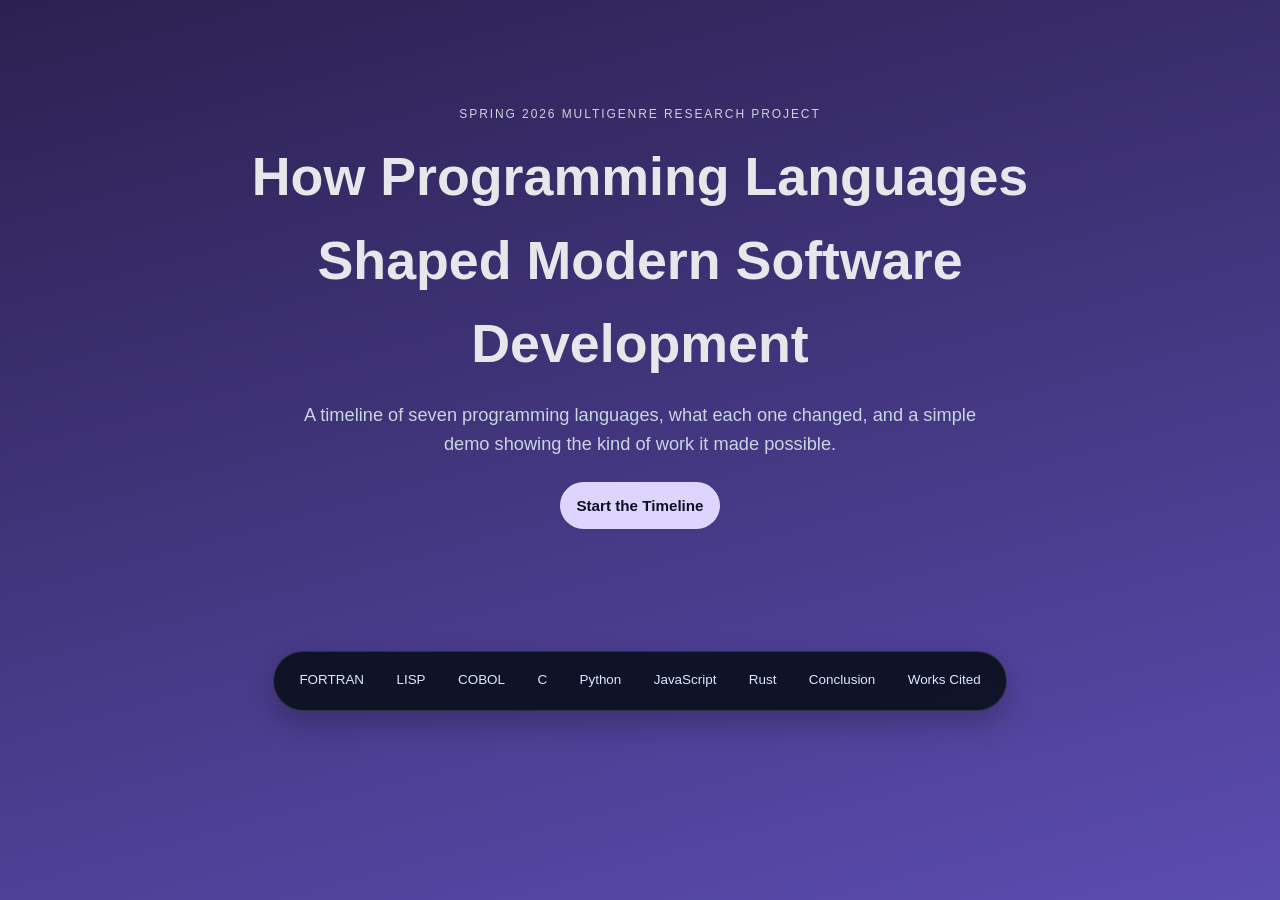
<file: index.html>
<!DOCTYPE html>
<html lang="en">
<head>
  <meta charset="UTF-8" />
  <meta name="viewport" content="width=device-width, initial-scale=1.0" />
  <title>How Programming Languages Shaped Modern Software Development</title>
  <link rel="stylesheet" href="style.css" />
</head>
<body>
  <header class="hero">
    <div class="hero-inner">
      <p class="eyebrow">Spring 2026 Multigenre Research Project</p>
      <h1>How Programming Languages Shaped Modern Software Development</h1>
      <p class="subtitle">A timeline of seven programming languages, what each one changed, and a simple demo showing the kind of work it made possible.</p>
      <a class="cta" id="start-timeline" href="#timeline">Start the Timeline</a>
    </div>
  </header>

  <nav class="top-nav">
    <a href="#fortran">FORTRAN</a>
    <a href="#lisp">LISP</a>
    <a href="#cobol">COBOL</a>
    <a href="#c">C</a>
    <a href="#python">Python</a>
    <a href="#javascript">JavaScript</a>
    <a href="#rust">Rust</a>
    <a href="#conclusion">Conclusion</a>
    <a href="#works-cited">Works Cited</a>
  </nav>

  <button id="next-section" class="next-btn is-hidden" type="button" aria-label="Next section">
    Next
  </button>

  <main id="timeline" class="timeline">
    <section id="introductory-letter" class="card intro-card" data-theme="analysis">
      <span class="slide-kicker">Introductory Letter</span>
      <div class="card-header">
        <span class="year">Introduction</span>
        <h2>Introductory Letter</h2>
      </div>
      <p class="reflection-text">
        Have you ever wonder how programming languages evolved? Where they started out? How they got to where they are now? This question matters because the software people use every day did not appear all at once. It developed as new languages introduced new capabilities, improved speed, increased accessibility, reduced computing demands, and made new kinds of applications possible. To create this project, I researched major programming languages from different time periods, selected examples that showed their unique impact, and then combined explanations, reflections, visuals, and demonstrations to show how each language contributed to the growth of modern software.
      </p>
    </section>

    <section id="table-of-contents" class="card intro-card" data-theme="analysis">
      <span class="slide-kicker">Table of Contents</span>
      <div class="card-header">
        <span class="year">Overview</span>
        <h2>Table of Contents</h2>
      </div>
      <div class="toc-grid">
        <div class="panel">
          <h3>Genres</h3>
          <ol class="toc-list">
            <li>FORTRAN</li>
            <li>LISP</li>
            <li>COBOL</li>
            <li>C</li>
            <li>Python</li>
            <li>JavaScript</li>
            <li>Rust</li>
          </ol>
        </div>
        <div class="panel">
          <h3>Closing Slides</h3>
          <ul class="toc-list plain-list">
            <li>Conclusion</li>
            <li>Works Cited</li>
          </ul>
        </div>
      </div>
    </section>

    <section id="fortran" class="card program-card" data-theme="fortran">
      <span class="slide-kicker">Genre 1</span>
      <div class="card-header">
        <span class="year">1957</span>
        <div class="language-title">
          <img class="lang-logo" src="assets/logos/fortran.svg" alt="FORTRAN logo" />
          <h2>FORTRAN</h2>
        </div>
      </div>
      <p>
        FORTRAN helped make scientific and mathematical programming more practical by letting
        programmers work with formulas instead of only low-level machine instructions.
      </p>
      <p class="inventor">Inventor: John Backus (IBM).</p>
      <p class="reflection-text">
        Program Focus: Science and engineering formulas for fast, reliable calculations.
      </p>
      <div class="demo-inputs">
        <label for="fortran-mass">Rocket Mass (kg)
          <input id="fortran-mass" type="number" value="10" />
        </label>
        <label for="fortran-speed">Rocket Speed (m/s)
          <input id="fortran-speed" type="number" value="12" />
        </label>
        <button onclick="runFortranDemo()" type="button">Run Demo</button>
      </div>
      <div class="demo-grid">
        <div class="panel">
          <h3>Sample FORTRAN Code</h3>
          <pre id="fortran-code" class="code big-code"></pre>
        </div>
        <div class="panel output-panel is-hidden">
          <h3>Output</h3>
          <pre id="fortran-output" class="output big-output"></pre>
        </div>
      </div>
    </section>

    <section id="fortran-connection" class="card visual-card" data-theme="fortran">
      <span class="slide-kicker">Visual Evidence</span>
      <div class="card-header">
        <span class="year">Evidence</span>
        <div class="language-title">
          <img class="lang-logo" src="assets/logos/fortran.svg" alt="FORTRAN logo" />
          <h2>FORTRAN Visual Evidence</h2>
        </div>
      </div>
      <div class="visual-layout">
        <figure class="visual-figure">
          <img
            src="https://commons.wikimedia.org/wiki/Special:FilePath/Human%20computer%20with%20IBM%20704%20in%201959.jpg"
            alt="Human computer working with an IBM 704 in 1959"
            loading="lazy"
          />
        </figure>
        <div class="visual-copy">
          <p class="visual-text">
            A real example of FORTRAN's impact is its use in scientific and engineering calculations on early IBM
            systems such as the IBM 704. FORTRAN made it easier to write formula-based programs for research,
            physics, and other technical fields, which is why it became so important in the early history of software.
          </p>
        </div>
      </div>
    </section>

    <section id="fortran-reflection" class="card reflection-card" data-theme="fortran">
      <span class="slide-kicker">FORTRAN Reflection</span>
      <div class="card-header">
        <span class="year">Reflection</span>
        <div class="language-title">
          <img class="lang-logo" src="assets/logos/fortran.svg" alt="FORTRAN logo" />
          <h2>FORTRAN Reflection</h2>
        </div>
      </div>
      <p class="reflection-text">
        I chose FORTRAN because it represents probably the earliest big shift in programming history. It was one of the first programming languages and it showed that computers could be used for more than machine-level instruction. It let programmers write actual mathematical formulas for the computer in a much more readable way That mattered because it opened the door for modern scientific and technical software. Looking at FORTRAN helped me understand how the first major languages made programming more useful for real-world problem solving.
      </p>
    </section>

    <section id="lisp" class="card program-card" data-theme="lisp">
      <span class="slide-kicker">Genre 2</span>
      <div class="card-header">
        <span class="year">1958</span>
        <div class="language-title">
          <img class="lang-logo" src="assets/logos/lisp.svg" alt="LISP logo" />
          <h2>LISP</h2>
        </div>
      </div>
      <p>
        LISP shaped symbolic processing and artificial intelligence by representing operations
        as expressions built from lists.
      </p>
      <p class="inventor">Inventor: John McCarthy (MIT).</p>
      <p class="reflection-text">
        Program Focus: List processing: breaking information into meaningful pieces.
      </p>
      <div class="demo-inputs">
        <label for="lisp-input">Task List (comma separated)
          <input id="lisp-input" type="text" value="buy milk, call mom, finish homework" />
        </label>
        <button onclick="runLispDemo()" type="button">Run Demo</button>
      </div>
      <div class="demo-grid">
        <div class="panel">
          <h3>Sample LISP Code</h3>
          <pre id="lisp-code" class="code big-code"></pre>
        </div>
        <div class="panel output-panel is-hidden">
          <h3>Output</h3>
          <pre id="lisp-output" class="output big-output"></pre>
        </div>
      </div>
    </section>

    <section id="lisp-connection" class="card visual-card" data-theme="lisp">
      <span class="slide-kicker">Visual Evidence</span>
      <div class="card-header">
        <span class="year">Evidence</span>
        <div class="language-title">
          <img class="lang-logo" src="assets/logos/lisp.svg" alt="LISP logo" />
          <h2>LISP Visual Evidence</h2>
        </div>
      </div>
      <div class="visual-layout">
        <figure class="visual-figure">
          <img
            src="https://commons.wikimedia.org/wiki/Special:FilePath/LISP_machine.jpg"
            alt="LISP machine at the MIT Museum"
            loading="lazy"
          />
        </figure>
        <div class="visual-copy">
          <p class="visual-text">
            A real example of LISP's influence can be seen in early artificial intelligence research, including
            programs such as SHRDLU that worked with symbolic language and reasoning. LISP became strongly associated
            with AI because its list-based structure made it useful for representing ideas instead of just numbers.
          </p>
        </div>
      </div>
    </section>

    <section id="lisp-reflection" class="card reflection-card" data-theme="lisp">
      <span class="slide-kicker">LISP Reflection</span>
      <div class="card-header">
        <span class="year">Reflection</span>
        <div class="language-title">
          <img class="lang-logo" src="assets/logos/lisp.svg" alt="LISP logo" />
          <h2>LISP Reflection</h2>
        </div>
      </div>
      <p class="reflection-text">
       I included LISP because it shows a different path in the evolution of programming languages. While some languages focused on calculations or business tasks, LISP became important for symbolic thinking and artificial intelligence. LISP's design made it much easier to work with ideas, expressions, and most importantly lists of information. Studying LISP helped me see that programming languages did not all develop for the same reason; each one shaped modern software by solving a different kind of problem.
      </p>
    </section>

    <section id="cobol" class="card program-card" data-theme="cobol">
      <span class="slide-kicker">Genre 3</span>
      <div class="card-header">
        <span class="year">1959</span>
        <div class="language-title">
          <img class="lang-logo" src="assets/logos/cobol.svg" alt="COBOL logo" />
          <h2>COBOL</h2>
        </div>
      </div>
      <p>
        COBOL helped bring computing into business by using a readable, English-like style
        for records, payroll, and reports.
      </p>
      <p class="inventor">Inventor: Grace Hopper and the CODASYL committee.</p>
      <p class="reflection-text">
        Program Focus: Business records, payroll, and readable report-oriented workflows.
      </p>
      <div class="demo-inputs">
        <label for="cobol-hours">Hours Worked
          <input id="cobol-hours" type="number" value="40" />
        </label>
        <label for="cobol-rate">Hourly Rate
          <input id="cobol-rate" type="number" value="18.5" step="0.01" />
        </label>
        <button onclick="runCobolDemo()" type="button">Run Demo</button>
      </div>
      <div class="demo-grid">
        <div class="panel">
          <h3>Sample COBOL Code</h3>
          <pre id="cobol-code" class="code big-code"></pre>
        </div>
        <div class="panel output-panel is-hidden">
          <h3>Output</h3>
          <pre id="cobol-output" class="output big-output"></pre>
        </div>
      </div>
    </section>

    <section id="cobol-connection" class="card visual-card" data-theme="cobol">
      <span class="slide-kicker">Visual Evidence</span>
      <div class="card-header">
        <span class="year">Evidence</span>
        <div class="language-title">
          <img class="lang-logo" src="assets/logos/cobol.svg" alt="COBOL logo" />
          <h2>COBOL Visual Evidence</h2>
        </div>
      </div>
      <div class="visual-layout">
        <figure class="visual-figure">
          <img
            src="https://commons.wikimedia.org/wiki/Special:FilePath/Punch-card-cobol.jpg"
            alt="Actual punch card containing a line of COBOL programming"
            loading="lazy"
          />
        </figure>
        <div class="visual-copy">
          <p class="visual-text">
            A real example of COBOL's importance is its long use in banking, payroll, and government record systems.
            COBOL was designed for large business-style reports and data processing, which is why it became closely
            connected to the everyday administrative work of major institutions.
          </p>
        </div>
      </div>
    </section>

    <section id="cobol-reflection" class="card reflection-card" data-theme="cobol">
      <span class="slide-kicker">COBOL Reflection</span>
      <div class="card-header">
        <span class="year">Reflection</span>
        <div class="language-title">
          <img class="lang-logo" src="assets/logos/cobol.svg" alt="COBOL logo" />
          <h2>COBOL Reflection</h2>
        </div>
      </div>
      <p class="reflection-text">
        I chose COBOL because it showed how programming became a large part of the business world. COBOL once again made code even more readable and closer to everyday language. That shift helped organizations use computers for payroll, reports, and records. That was an important step in software development because it proved programming was not only for scientists or engineers. COBOL helped me understand how languages evolved to meet practical needs in workplaces and large systems people still depend on today.
      </p>
    </section>

    <section id="c" class="card program-card" data-theme="c">
      <span class="slide-kicker">Genre 4</span>
      <div class="card-header">
        <span class="year">1972</span>
        <div class="language-title">
          <img class="lang-logo" src="assets/logos/c.svg" alt="C logo" />
          <h2>C</h2>
        </div>
      </div>
      <p>
        C shaped systems programming by combining speed, portability, and low-level control.
      </p>
      <p class="inventor">Inventor: Dennis Ritchie (Bell Labs).</p>
      <p class="reflection-text">
        Program Focus: Very fast processing for sorting and handling large amounts of data.
      </p>
      <div class="demo-inputs">
        <label for="c-input">Race Times in Seconds (comma separated)
          <input id="c-input" type="text" value="12.4, 10.9, 11.3, 13.1, 10.6" />
        </label>
        <button onclick="runCDemo()" type="button">Run Demo</button>
      </div>
      <div class="demo-grid">
        <div class="panel">
          <h3>Sample C Code</h3>
          <pre id="c-code" class="code big-code"></pre>
        </div>
        <div class="panel output-panel is-hidden">
          <h3>Output</h3>
          <pre id="c-output" class="output big-output"></pre>
        </div>
      </div>
    </section>

    <section id="c-connection" class="card visual-card" data-theme="c">
      <span class="slide-kicker">Visual Evidence</span>
      <div class="card-header">
        <span class="year">Evidence</span>
        <div class="language-title">
          <img class="lang-logo" src="assets/logos/c.svg" alt="C logo" />
          <h2>C Visual Evidence</h2>
        </div>
      </div>
      <div class="visual-layout">
        <figure class="visual-figure">
          <img
            src="https://commons.wikimedia.org/wiki/Special:FilePath/Bell%20Labs%20UNIX%20Guides.jpg"
            alt="Bell Labs UNIX starter guides"
            loading="lazy"
          />
        </figure>
        <div class="visual-copy">
          <p class="visual-text">
            A real example of C's impact is UNIX, which became one of the most influential operating systems in
            computing history. Because C was fast and portable, it helped shape system software and influenced many
            later languages used in modern development.
          </p>
        </div>
      </div>
    </section>

    <section id="c-reflection" class="card reflection-card" data-theme="c">
      <span class="slide-kicker">C Reflection</span>
      <div class="card-header">
        <span class="year">Reflection</span>
        <div class="language-title">
          <img class="lang-logo" src="assets/logos/c.svg" alt="C logo" />
          <h2>C Reflection</h2>
        </div>
      </div>
      <p class="reflection-text">
        I used C because it represents a major turning point toward fast and powerful system programming. C gave
        programmers more control over hardware while still being portable enough to influence many later languages.
        That balance of speed and flexibility helped shape operating systems and many other tools that modern software
        depends on. Thinking about C made it clear to me that language evolution is also about performance and control,
        not just readability.
      </p>
    </section>

    <section id="python" class="card program-card" data-theme="python">
      <span class="slide-kicker">Genre 5</span>
      <div class="card-header">
        <span class="year">1991</span>
        <div class="language-title">
          <img class="lang-logo" src="assets/logos/python.svg" alt="Python logo" />
          <h2>Python</h2>
        </div>
      </div>
      <p>
        Python made software development more readable and productive, which helped it grow
        in education, automation, data science, and everyday programming.
      </p>
      <p class="inventor">Inventor: Guido van Rossum.</p>
      <p class="reflection-text">
        Program Focus: Readable scripting for quick automation and text/data summaries.
      </p>
      <div class="demo-inputs">
        <label for="python-input">Customer Reviews
          <textarea id="python-input" rows="5">Great battery life. Great screen. Battery lasted all day and the screen is bright.</textarea>
        </label>
        <button onclick="runPythonDemo()" type="button">Run Demo</button>
      </div>
      <div class="demo-grid">
        <div class="panel">
          <h3>Sample Python Code</h3>
          <pre id="python-code" class="code big-code"></pre>
        </div>
        <div class="panel output-panel is-hidden">
          <h3>Output</h3>
          <pre id="python-output" class="output big-output"></pre>
        </div>
      </div>
    </section>

    <section id="python-connection" class="card visual-card" data-theme="python">
      <span class="slide-kicker">Visual Evidence</span>
      <div class="card-header">
        <span class="year">Evidence</span>
        <div class="language-title">
          <img class="lang-logo" src="assets/logos/python.svg" alt="Python logo" />
          <h2>Python Visual Evidence</h2>
        </div>
      </div>
      <div class="visual-layout">
        <figure class="visual-figure">
          <img
            src="https://commons.wikimedia.org/wiki/Special:FilePath/PyScripter%20IDE.png"
            alt="Screenshot of the PyScripter Python IDE"
            loading="lazy"
          />
        </figure>
        <div class="visual-copy">
          <p class="visual-text">
            A real example of Python's influence is its widespread use in automation and data analysis. Python became
            especially important in classrooms, scripting tasks, and data-focused work because its readable style made
            complex tasks easier for more people to learn and complete.
          </p>
        </div>
      </div>
    </section>

    <section id="python-reflection" class="card reflection-card" data-theme="python">
      <span class="slide-kicker">Python Reflection</span>
      <div class="card-header">
        <span class="year">Reflection</span>
        <div class="language-title">
          <img class="lang-logo" src="assets/logos/python.svg" alt="Python logo" />
          <h2>Python Reflection</h2>
        </div>
      </div>
      <p class="reflection-text">
        I chose Python because it's another great example of how programming languages have changed over time. Python was the first coding language I learned and for good reason. Python was built on ideas from earlier languages, most importantly it made coding easier for more people to learn and use. Python is arguably one of the easiest languages to learn.  That fact affected modern software development by making it more accessible for people. Python is one of the most widely used coding languages to this day.
      </p>
    </section>

    <section id="javascript" class="card program-card" data-theme="javascript">
      <span class="slide-kicker">Genre 6</span>
      <div class="card-header">
        <span class="year">1995</span>
        <div class="language-title">
          <img class="lang-logo" src="assets/logos/javascript-logo.png" alt="JavaScript logo" />
          <h2>JavaScript</h2>
        </div>
      </div>
      <p>
        JavaScript turned the web into an interactive software platform by powering dynamic
        changes directly inside the browser.
      </p>
      <p class="inventor">Inventor: Brendan Eich.</p>
      <p class="reflection-text">
        Program Focus: Live browser interactivity that updates instantly as users click.
      </p>
      <div class="demo-inputs">
        <label for="js-ticket-slider">Movie Tickets ($12 each)</label>
        <div class="slider-wrap">
          <input id="js-ticket-slider" type="range" min="0" max="20" value="2" step="1" />
          <div class="slider-meta">
            <span>Tickets: <strong id="js-counter">2</strong></span>
            <span>Live total: <strong id="js-live-total">$24.00</strong></span>
          </div>
        </div>
      </div>
      <div class="demo-grid">
        <div class="panel">
          <h3>Sample JavaScript Code</h3>
          <pre id="javascript-code" class="code big-code"></pre>
        </div>
        <div class="panel output-panel is-hidden">
          <h3>Output</h3>
          <pre id="javascript-output" class="output big-output"></pre>
        </div>
      </div>
    </section>

    <section id="javascript-connection" class="card visual-card" data-theme="javascript">
      <span class="slide-kicker">Visual Evidence</span>
      <div class="card-header">
        <span class="year">Evidence</span>
        <div class="language-title">
          <img class="lang-logo" src="assets/logos/javascript-logo.png" alt="JavaScript logo" />
          <h2>JavaScript Visual Evidence</h2>
        </div>
      </div>
      <div class="visual-layout">
        <figure class="visual-figure">
          <img
            src="assets/visuals/google-maps-frontend.png"
            alt="Google Maps frontend screenshot showing interactive map controls and live location features"
            loading="lazy"
          />
        </figure>
        <div class="visual-copy">
          <p class="visual-text">
            This Google Maps screenshot is a stronger example of JavaScript's impact on the frontend because it shows
            the kinds of features users actually interact with: searchable maps, clickable category buttons, live
            updates, zoom controls, and location tools. JavaScript helps power these dynamic website features, which
            is why it became such an important language in modern interactive web development.
          </p>
        </div>
      </div>
    </section>

    <section id="javascript-reflection" class="card reflection-card" data-theme="javascript">
      <span class="slide-kicker">JavaScript Reflection</span>
      <div class="card-header">
        <span class="year">Reflection</span>
        <div class="language-title">
          <img class="lang-logo" src="assets/logos/javascript-logo.png" alt="JavaScript logo" />
          <h2>JavaScript Reflection</h2>
        </div>
      </div>
      <p class="reflection-text">
        JavaScript helped me show another stage in the development of programming languages. Earlier programming languages were often focused on making calculations, storing records, or tracking system processes, but JavaScript changed software development by making websites interactive in real time. That shift had a huge effect on modern software because it helped turn the internet from static web pages to dynamic interactive sites. JavaScript's influence is everywhere on the web, as it is arguable the #1 most used programming language in the world. 
      </p>
    </section>

    <section id="rust" class="card program-card" data-theme="rust">
      <span class="slide-kicker">Genre 7</span>
      <div class="card-header">
        <span class="year">2015</span>
        <div class="language-title">
          <img class="lang-logo" src="assets/logos/rust.svg" alt="Rust logo" />
          <h2>Rust</h2>
        </div>
      </div>
      <p>
        Rust helped modern software focus on both speed and safety, especially in systems
        programming and WebAssembly-based development.
      </p>
      <p class="inventor">Inventor: Graydon Hoare.</p>
      <p class="reflection-text">
        Program Focus: Safe-by-default performance that catches risky values early.
      </p>
      <div class="demo-inputs">
        <label for="rust-steps">Packages To Ship Today
          <input id="rust-steps" type="number" value="12" min="1" max="500" />
        </label>
        <button onclick="runRustDemo()" type="button">Run Demo</button>
      </div>
      <div class="demo-grid">
        <div class="panel">
          <h3>Sample Rust Code</h3>
          <pre id="rust-code" class="code big-code"></pre>
        </div>
        <div class="panel output-panel is-hidden">
          <h3>Output</h3>
          <pre id="rust-output" class="output big-output"></pre>
        </div>
      </div>
    </section>

    <section id="rust-connection" class="card visual-card" data-theme="rust">
      <span class="slide-kicker">Visual Evidence</span>
      <div class="card-header">
        <span class="year">Evidence</span>
        <div class="language-title">
          <img class="lang-logo" src="assets/logos/rust.svg" alt="Rust logo" />
          <h2>Rust Visual Evidence</h2>
        </div>
      </div>
      <div class="visual-layout">
        <figure class="visual-figure">
          <img
            src="https://commons.wikimedia.org/wiki/Special:FilePath/Rustc%20with%20cargo%20screenshot.png"
            alt="Screenshot of Rust with cargo tooling"
            loading="lazy"
          />
        </figure>
        <div class="visual-copy">
          <p class="visual-text">
            A real example of Rust's importance is its use in memory-safe systems programming, especially in projects
            where developers want strong performance without the same level of risk for memory-related bugs. Rust is a
            modern response to long-standing problems in low-level software development.
          </p>
        </div>
      </div>
    </section>

    <section id="rust-reflection" class="card reflection-card" data-theme="rust">
      <span class="slide-kicker">Rust Reflection</span>
      <div class="card-header">
        <span class="year">Reflection</span>
        <div class="language-title">
          <img class="lang-logo" src="assets/logos/rust.svg" alt="Rust logo" />
          <h2>Rust Reflection</h2>
        </div>
      </div>
      <p class="reflection-text">
        I included Rust because it shows what modern programming languages are trying to improve today. Earlier
        languages made huge progress in speed, structure, and usability, but Rust focuses strongly on safety along
        with performance. That matters in modern software because developers now need programs that are fast but also
        less likely to fail because of memory errors or unsafe behavior. Rust helped me see that language evolution is
        still happening, and newer languages continue responding to the weaknesses of older ones.
      </p>
    </section>

    <section id="conclusion" class="card" data-theme="analysis">
      <span class="slide-kicker">Conclusion</span>
      <div class="card-header">
        <span class="year">Takeaway</span>
        <h2>Conclusion</h2>
      </div>
      <p class="reflection-text">
        Looking across these languages shows that software development changed step by step. Each language answered a different need,
        from scientific calculation and business records to system speed, readability, web interactivity, and safer modern performance.
        Together, they show how programming languages shaped the way developers build the software people use today.
      </p>
    </section>

    <section id="works-cited" class="card" data-theme="library">
      <span class="slide-kicker">Sources</span>
      <div class="card-header">
        <span class="year">Sources</span>
        <h2>Works Cited</h2>
      </div>
      <div class="works-cited">
        <p>“C and C++.” <em>Funk &amp; Wagnalls New World Encyclopedia</em>, Jan. 2018, p. 1. <em>EBSCOhost</em>.</p>
        <p>Computer History Museum. “Software &amp; Languages.” <em>Timeline of Computer History</em>, Computer History Museum. Accessed 24 Mar. 2026.</p>
        <p>Korb, Kevin B. “IBM Develops the FORTRAN Computer Language.” <em>Salem Press Encyclopedia</em>, Jan. 2023. <em>EBSCOhost</em>.</p>
        <p>Mannikko, Nancy Farm. “Hopper Invents the Computer Language COBOL.” <em>Salem Press Encyclopedia</em>, Jan. 2023. <em>EBSCOhost</em>.</p>
        <p>Mozilla. “JavaScript Technologies Overview.” <em>MDN Web Docs</em>. Accessed 24 Mar. 2026.</p>
        <p>Python Software Foundation. <em>Python 3 Documentation</em>. Accessed 24 Mar. 2026.</p>
        <p>Rust Project Developers. “Announcing Rust 1.0.” <em>The Rust Blog</em>, 15 May 2015.</p>
      </div>
    </section>
  </main>

  <script src="script.js"></script>
</body>
</html>
</file>
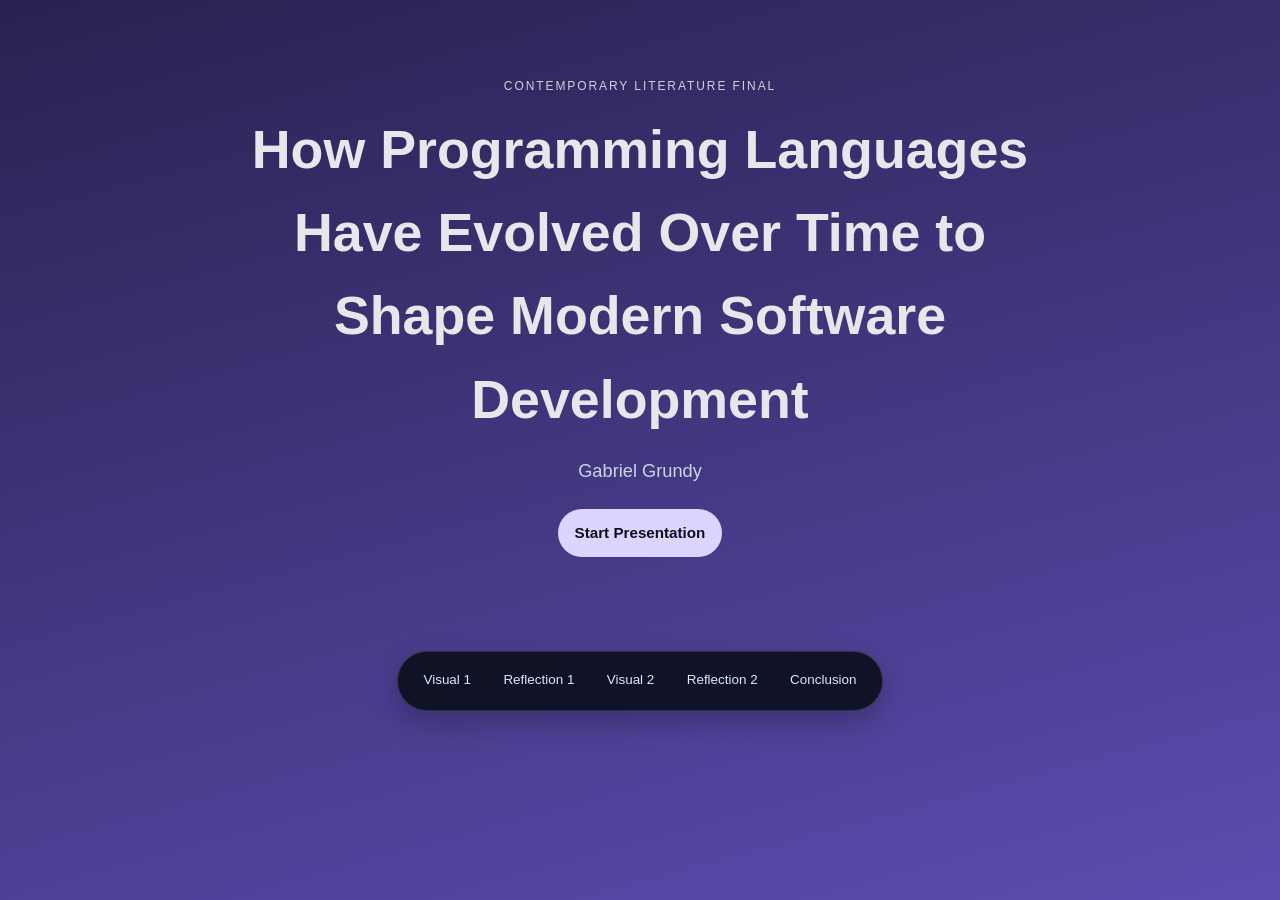
<file: presentation.html>
<!DOCTYPE html>
<html lang="en">
<head>
  <meta charset="UTF-8" />
  <meta name="viewport" content="width=device-width, initial-scale=1.0" />
  <title>Multigenre Project Presentation</title>
  <link rel="stylesheet" href="style.css" />
</head>
<body>
  <header class="hero">
    <div class="hero-inner">
      <p class="eyebrow">Contemporary Literature Final</p>
      <h1>How Programming Languages Have Evolved Over Time to Shape Modern Software Development</h1>
      
      <p class="subtitle">Gabriel Grundy</p>
      <a class="cta" id="start-timeline" href="#timeline">Start Presentation</a>
    </div>
  </header>

  <nav class="top-nav">
    <a href="#visual-1">Visual 1</a>
    <a href="#reflection-1">Reflection 1</a>
    <a href="#visual-2">Visual 2</a>
    <a href="#reflection-2">Reflection 2</a>
    <a href="#conclusion">Conclusion</a>
  </nav>

  <button id="next-section" class="next-btn is-hidden" type="button" aria-label="Next section">
    Next
  </button>

  <main id="timeline" class="timeline">
    <section id="visual-1" class="card program-card" data-theme="python">
      <span class="slide-kicker">Visual Connection 1</span>
      <div class="card-header">
        <span class="year">1991</span>
        <div class="language-title">
          <img class="lang-logo" src="assets/logos/python.svg" alt="Python logo" />
          <h2>Python</h2>
        </div>
      </div>
      <p>
        Python made software development more readable and productive, which helped it grow
        in education, automation, data science, and everyday programming.
      </p>
      <p class="inventor">Inventor: Guido van Rossum.</p>
      <div class="demo-inputs">
        <label for="python-input-presentation">Customer Reviews
          <textarea id="python-input-presentation" rows="5">Great battery life. Great screen. Battery lasted all day and the screen is bright.</textarea>
        </label>
        <button id="run-python-presentation" type="button">Run Python Demo</button>
      </div>
      <div class="demo-grid">
        <div class="panel">
          <h3>Sample Python Code</h3>
          <pre id="python-code-presentation" class="code big-code"></pre>
        </div>
        <div class="panel">
          <h3>Output</h3>
          <pre id="python-output-presentation" class="output big-output"></pre>
        </div>
      </div>
  
    </section>

    <section id="reflection-1" class="card reflection-card" data-theme="python">
      <span class="slide-kicker">Reflection 1</span>
      <div class="card-header">
        <span class="year">Reflection</span>
        <div class="language-title">
          <img class="lang-logo" src="assets/logos/python.svg" alt="Python logo" />
          <h2>Python Reflection</h2>
        </div>
      </div>
      <p class="reflection-text">
        I chose Python because it shows how programming languages changed over time by becoming more readable,
        flexible, and accessible. Python built on ideas from earlier languages, but it made coding easier for
        more people to learn and use. That change affected modern software development by speeding up tasks like
        automation, data analysis, and scripting. The hardest part was turning that larger historical idea into
        a simple classroom example, but it helped me explain how language evolution shapes the technology we use now.
      </p>
     
    </section>

    <section id="visual-2" class="card program-card" data-theme="javascript">
      <span class="slide-kicker">Visual Connection 2</span>
      <div class="card-header">
        <span class="year">1995</span>
        <div class="language-title">
          <img class="lang-logo" src="assets/logos/javascript-logo.png" alt="JavaScript logo" />
          <h2>JavaScript</h2>
        </div>
      </div>
      <p>
        JavaScript turned the web into an interactive software platform by powering dynamic
        changes directly inside the browser.
      </p>
      <p class="inventor">Inventor: Brendan Eich.</p>
      <div class="demo-inputs">
        <label for="js-ticket-slider-presentation">Movie Tickets ($12 each)</label>
        <div class="slider-wrap">
          <input id="js-ticket-slider-presentation" type="range" min="0" max="20" value="0" step="1" />
          <div class="slider-meta">
            <span>Tickets: <strong id="js-counter-presentation">0</strong></span>
            <span>Live total: <strong id="js-live-total-presentation">--</strong></span>
          </div>
        </div>
      </div>
      <div class="demo-grid">
        <div class="panel">
          <h3>Sample JavaScript Code</h3>
          <pre id="javascript-code-presentation" class="code big-code"></pre>
        </div>
        <div class="panel">
          <h3>Output</h3>
          <pre id="javascript-output-presentation" class="output big-output"></pre>
        </div>
      </div>
    </section>

    <section id="reflection-2" class="card reflection-card" data-theme="javascript">
      <span class="slide-kicker">Reflection 2</span>
      <div class="card-header">
        <span class="year">Reflection</span>
        <div class="language-title">
          <img class="lang-logo" src="assets/logos/javascript-logo.png" alt="JavaScript logo" />
          <h2>JavaScript Reflection</h2>
        </div>
      </div>
      <p class="reflection-text">
        JavaScript helped me show another stage in the development of programming languages. Earlier languages were
        often focused on calculations, records, or system processes, but JavaScript changed software development by
        making websites interactive in real time. That shift had a huge effect on modern software because it helped
        turn the internet into a place where users could click, shop, communicate, and interact instantly. This made
        it clear that as languages changed over time, they also changed the way people experience technology.
      </p>
    </section>

    <section id="conclusion" class="card" data-theme="analysis">
      <span class="slide-kicker">Conclusion</span>
      <div class="card-header">
        <span class="year">Takeaway</span>
        <h2>What This Project Taught Me</h2>
      </div>
      <p class="reflection-text">
        My biggest takeaway from this project is that programming languages did not develop separately. They built
        on one another over time, with each new language responding to the limits or needs of earlier ones. Looking
        at Python and JavaScript helped me see how those changes affected modern software development by making coding
        more readable, more efficient, and more interactive for both programmers and users.
      </p>
    </section>
  </main>

  <script src="presentation.js"></script>
</body>
</html>
</file>
<file: style.css>
/* style.css */
* {
  box-sizing: border-box;
}

:root {
  --bg-a: #091329;
  --bg-b: #111827;
  --accent: #38bdf8;
  --accent-strong: #0ea5e9;
  --accent-soft: rgba(56, 189, 248, 0.22);
  --text-main: #e5e7eb;
  --text-muted: #cbd5e1;
  --surface: #0f172a;
  --surface-2: #0b1220;
  --surface-3: #020617;
  --line: rgba(255, 255, 255, 0.13);
}

html {
  scroll-behavior: smooth;
}

body {
  margin: 0;
  font-family: "Trebuchet MS", "Segoe UI", sans-serif;
  background-color: var(--bg-a);
  background-image: linear-gradient(160deg, var(--bg-a) 0%, var(--bg-b) 55%, #050914 100%);
  background-repeat: no-repeat;
  background-attachment: fixed;
  color: var(--text-main);
  line-height: 1.55;
  overflow: hidden;
  transition: background-image 260ms ease, background-color 260ms ease;
}

body:not(.presentation-started) {
  background-image: none;
}

body:not(.presentation-started)[data-theme="analysis"] {
  background-color: #2b2150;
  background-image: linear-gradient(165deg, #2b2150 0%, #5b4cb0 100%);
}

body[data-theme="fortran"] {
  --bg-a: #1c1230;
  --bg-b: #734f96;
  --accent: #c9b2f2;
  --accent-strong: #a57be1;
  --accent-soft: rgba(201, 178, 242, 0.24);
}

body[data-theme="lisp"] {
  --bg-a: #2a0e13;
  --bg-b: #8a2634;
  --accent: #ffb3b3;
  --accent-strong: #e6506d;
  --accent-soft: rgba(255, 179, 179, 0.24);
}

body[data-theme="cobol"] {
  --bg-a: #08203d;
  --bg-b: #005ca5;
  --accent: #9ed0ff;
  --accent-strong: #2b87d1;
  --accent-soft: rgba(158, 208, 255, 0.24);
}

body[data-theme="c"] {
  --bg-a: #111722;
  --bg-b: #3a506d;
  --accent: #c7d2e2;
  --accent-strong: #8fa6c0;
  --accent-soft: rgba(199, 210, 226, 0.24);
}

body[data-theme="python"] {
  --bg-a: #13223b;
  --bg-b: #3776ab;
  --accent: #ffd343;
  --accent-strong: #ffc107;
  --accent-soft: rgba(255, 211, 67, 0.24);
}

body[data-theme="javascript"] {
  --bg-a: #1a1a12;
  --bg-b: #6e6317;
  --accent: #f7df1e;
  --accent-strong: #f7df1e;
  --accent-soft: rgba(247, 223, 30, 0.24);
}

body[data-theme="rust"] {
  --bg-a: #1b1a19;
  --bg-b: #3f3a36;
  --accent: #dea584;
  --accent-strong: #c27b55;
  --accent-soft: rgba(222, 165, 132, 0.24);
}

body[data-theme="library"] {
  --bg-a: #121827;
  --bg-b: #34415d;
  --accent: #d8e1ff;
  --accent-strong: #94a3b8;
  --accent-soft: rgba(216, 225, 255, 0.2);
}

.hero {
  min-height: 78vh;
  display: flex;
  align-items: center;
  justify-content: center;
  padding: 2.5rem 1.25rem 7.5rem;
  background: linear-gradient(165deg, rgba(2, 6, 23, 0.65), rgba(12, 27, 55, 0.55));
  text-align: center;
}

body[data-theme="analysis"] .hero {
  background: linear-gradient(165deg, rgba(26, 24, 48, 0.68), rgba(80, 69, 155, 0.52));
}

body:not(.presentation-started)[data-theme="analysis"] .hero {
  background: transparent;
}

body[data-theme="python"] .hero {
  background: linear-gradient(165deg, rgba(19, 34, 59, 0.68), rgba(55, 118, 171, 0.52));
}

body[data-theme="javascript"] .hero {
  background: linear-gradient(165deg, rgba(26, 26, 18, 0.68), rgba(110, 99, 23, 0.52));
}

.hero-hidden {
  display: none;
}

.hero-inner {
  max-width: 850px;
}

.eyebrow {
  text-transform: uppercase;
  letter-spacing: 0.16em;
  font-size: 0.75rem;
  opacity: 0.88;
}

h1 {
  font-size: clamp(1.9rem, 4.2vw, 3.4rem);
  margin: 0.5rem 0 1rem;
}

.subtitle {
  max-width: 700px;
  margin: 0 auto 1.5rem;
  font-size: 1.14rem;
  color: var(--text-muted);
}

.cta {
  display: inline-block;
  background: var(--accent);
  color: #0b1020;
  text-decoration: none;
  padding: 0.75rem 1.05rem;
  border-radius: 999px;
  font-weight: 700;
  font-size: 0.95rem;
}

.top-nav {
  position: sticky;
  top: 0.8rem;
  z-index: 10;
  display: flex;
  flex-wrap: wrap;
  gap: 0.6rem;
  justify-content: center;
  width: fit-content;
  max-width: calc(100% - 1.8rem);
  margin: 0 auto 0.4rem;
  padding: 0.75rem 0.9rem;
  background: rgba(8, 13, 25, 0.88);
  border: 1px solid var(--line);
  border-radius: 999px;
  backdrop-filter: blur(6px);
  box-shadow: 0 12px 28px rgba(0, 0, 0, 0.22);
}

body:not(.presentation-started) .top-nav {
  margin-top: -3.2rem;
  top: 0;
}

body:not(.presentation-started) .timeline {
  display: none;
}

.top-nav a {
  color: #dbeafe;
  text-decoration: none;
  font-size: 0.84rem;
  padding: 0.35rem 0.65rem;
  border-radius: 999px;
  border: 1px solid transparent;
}

.top-nav a:hover {
  border-color: var(--accent-soft);
  background: rgba(255, 255, 255, 0.04);
}

.next-btn {
  position: fixed;
  right: 1.5rem;
  bottom: 1.5rem;
  z-index: 20;
  width: auto;
  padding: 0.75rem 1.2rem;
  border-radius: 999px;
  border: 1px solid var(--accent);
  background: var(--accent-strong);
  color: #0f172a;
  font-weight: 700;
  font-size: 0.9rem;
  box-shadow: 0 14px 30px var(--accent-soft);
}

.next-btn:hover {
  filter: brightness(1.06);
}

.next-btn:disabled {
  opacity: 0.55;
  cursor: not-allowed;
  box-shadow: none;
}

.timeline {
  width: min(1260px, calc(100% - 0.9rem));
  margin: 1.5rem auto 1rem;
}

.card {
  background: linear-gradient(180deg, rgba(17, 24, 39, 0.98), rgba(5, 11, 24, 0.98));
  border: 1px solid var(--line);
  border-radius: 18px;
  padding: 0.78rem;
  margin-bottom: 0.55rem;
  box-shadow: 0 16px 44px rgba(0, 0, 0, 0.34);
}

.section-enter {
  animation: section-fade-in 620ms ease-out;
}

@keyframes section-fade-in {
  from {
    opacity: 0;
    transform: translateY(18px) scale(0.985);
  }

  to {
    opacity: 1;
    transform: translateY(0) scale(1);
  }
}

.program-card {
  position: relative;
  padding-top: 0.78rem;
  border: 1px solid var(--accent-soft);
}

.program-banner {
  border: 1px dashed var(--accent-soft);
  border-radius: 12px;
  background: linear-gradient(90deg, rgba(255, 255, 255, 0.04), transparent);
  padding: 0.6rem 0.75rem;
  margin-bottom: 0.9rem;
}

.program-tag {
  display: inline-block;
  font-size: 0.72rem;
  text-transform: uppercase;
  letter-spacing: 0.1em;
  font-weight: 700;
  color: var(--accent);
}

.program-capability {
  margin: 0.25rem 0 0;
  color: var(--text-muted);
  font-size: 0.95rem;
}

.card-header {
  display: flex;
  align-items: center;
  gap: 0.75rem;
  flex-wrap: wrap;
  margin-bottom: 0.7rem;
}

.year {
  background: var(--accent-strong);
  color: #eef6ff;
  text-shadow: 0 1px 2px rgba(0, 0, 0, 0.75);
  padding: 0.28rem 0.6rem;
  border-radius: 999px;
  font-weight: 700;
  font-size: 0.8rem;
}

h2,
h3 {
  margin: 0;
}

h2 {
  font-size: 1.34rem;
}

h3 {
  font-size: 0.96rem;
}

.language-title {
  display: flex;
  align-items: center;
  gap: 0.45rem;
}

.lang-logo {
  width: 34px;
  height: 34px;
  border-radius: 7px;
  background: rgba(255, 255, 255, 0.88);
  padding: 3px;
  object-fit: contain;
  box-shadow: 0 2px 10px rgba(0, 0, 0, 0.22);
}

.demo-inputs {
  margin-top: 0.55rem;
  padding: 0.55rem;
  background: var(--surface-2);
  border: 1px solid var(--line);
  border-radius: 12px;
}

.demo-grid {
  display: grid;
  grid-template-columns: 1fr 1fr;
  gap: 0.65rem;
  margin-top: 0.55rem;
}

.panel {
  background: var(--surface-2);
  border: 1px solid rgba(255, 255, 255, 0.08);
  border-radius: 12px;
  padding: 0.65rem;
}

.is-hidden,
.section-hidden {
  display: none;
}

label {
  display: block;
  margin: 0.45rem 0;
  font-weight: 700;
  font-size: 0.92rem;
}

input,
textarea,
button {
  width: 100%;
  margin-top: 0.25rem;
  padding: 0.55rem;
  border-radius: 8px;
  border: 1px solid #334155;
  background: var(--surface);
  color: var(--text-main);
  font: inherit;
  font-size: 0.92rem;
}

button {
  cursor: pointer;
  font-weight: 700;
  border-color: var(--accent);
}

button:hover {
  border-color: var(--accent);
}

.code,
.output {
  white-space: pre-wrap;
  border-radius: 12px;
  padding: 0.65rem;
  margin-top: 0.5rem;
  overflow-x: auto;
}

.big-code {
  background: var(--surface-3);
  border: 1px solid #1f2937;
  min-height: 136px;
  font-size: 0.82rem;
}

.code-ide {
  color: #dbe7ff;
  font-family: "Consolas", "SFMono-Regular", "Courier New", monospace;
}

.code-kw {
  color: #c084fc;
}

.code-name {
  color: #7dd3fc;
}

.code-string {
  color: #86efac;
}

.code-number {
  color: #fca5a5;
}

.code-call {
  color: #fcd34d;
}

.code-prop {
  color: #93c5fd;
}

.big-output {
  background: var(--accent-soft);
  border: 1px solid var(--accent);
  min-height: 136px;
  font-size: 0.92rem;
  font-weight: 600;
}

.program-card,
.reflection-card {
  font-size: 0.9rem;
}

.program-card .slide-kicker,
.reflection-card .slide-kicker {
  margin-bottom: 0.35rem;
  padding: 0.2rem 0.45rem;
  font-size: 0.68rem;
}

.program-card .card-header,
.reflection-card .card-header {
  gap: 0.65rem;
  margin-bottom: 0.5rem;
}

.program-card p,
.reflection-card p {
  margin: 0.35rem 0;
  font-size: 0.92rem;
  line-height: 1.35;
}

.program-card .year,
.reflection-card .year {
  padding: 0.25rem 0.55rem;
  font-size: 0.76rem;
}

.program-card .language-title,
.reflection-card .language-title {
  gap: 0.4rem;
}

.program-card .lang-logo,
.reflection-card .lang-logo {
  width: 30px;
  height: 30px;
  padding: 3px;
}

.program-card h2,
.reflection-card h2 {
  font-size: 1.18rem;
}

.program-card h3,
.reflection-card h3 {
  font-size: 0.92rem;
}

.program-card .reflection-text,
.reflection-card .reflection-text {
  padding: 0.55rem 0.7rem;
  font-size: 0.92rem;
  line-height: 1.3;
}

.reflection-card .reflection-text {
  padding: 0.9rem 1rem;
  font-size: 1.18rem;
  line-height: 1.6;
}

.program-card .demo-inputs {
  margin-top: 0.45rem;
  padding: 0.45rem;
}

.program-card .demo-inputs label {
  margin: 0 0 0.35rem;
  font-size: 0.8rem;
}

.program-card input,
.program-card textarea,
.program-card button {
  margin-top: 0.22rem;
  padding: 0.5rem 0.55rem;
  font-size: 0.82rem;
  border-radius: 8px;
}

.program-card .demo-grid {
  gap: 0.5rem;
  margin-top: 0.45rem;
}

.program-card .panel {
  padding: 0.55rem;
}

.program-card .big-code,
.program-card .big-output {
  min-height: 112px;
  padding: 0.6rem;
  margin-top: 0.45rem;
}

.program-card .big-code {
  font-size: 0.74rem;
  line-height: 1.15;
}

.program-card .big-output {
  font-size: 0.88rem;
  line-height: 1.22;
}

#cobol .big-code,
#cobol .big-output {
  min-height: 102px;
  font-size: 0.72rem;
  line-height: 1.08;
}

#cobol {
  padding: 0.62rem;
}

#cobol .demo-inputs {
  display: grid;
  grid-template-columns: repeat(3, minmax(0, 1fr));
  gap: 0.4rem;
  padding: 0.4rem;
}

#cobol .demo-inputs label {
  font-size: 0.76rem;
}

#cobol input,
#cobol button {
  padding: 0.46rem 0.5rem;
  font-size: 0.78rem;
}

#cobol .demo-inputs button {
  align-self: end;
}

#cobol .panel {
  padding: 0.48rem;
}

#cobol .code,
#cobol .output {
  padding: 0.5rem;
  margin-top: 0.35rem;
}

#fortran .big-code {
  font-size: 0.82rem;
  line-height: 1.25;
}

#fortran {
  padding: 0.65rem;
  font-size: 0.9rem;
}

#fortran .slide-kicker {
  margin-bottom: 0.35rem;
  padding: 0.2rem 0.45rem;
  font-size: 0.68rem;
}

#fortran .card-header {
  gap: 0.65rem;
  margin-bottom: 0.5rem;
}

#fortran p {
  margin: 0.35rem 0;
  font-size: 0.92rem;
  line-height: 1.35;
}

#fortran .year {
  padding: 0.25rem 0.55rem;
  font-size: 0.76rem;
}

#fortran .language-title {
  gap: 0.4rem;
}

#fortran .lang-logo {
  width: 30px;
  height: 30px;
  padding: 3px;
}

#fortran h2 {
  font-size: 1.18rem;
}

#fortran h3 {
  font-size: 0.92rem;
}

#fortran .reflection-text {
  padding: 0.55rem 0.7rem;
  font-size: 0.92rem;
  line-height: 1.3;
}

#fortran .demo-inputs {
  display: grid;
  grid-template-columns: repeat(3, minmax(0, 1fr));
  gap: 0.45rem;
  margin-top: 0.45rem;
  padding: 0.45rem;
}

#fortran .demo-inputs label {
  margin: 0;
  font-size: 0.8rem;
  font-weight: 700;
}

#fortran input,
#fortran button {
  margin-top: 0.22rem;
  padding: 0.5rem 0.55rem;
  font-size: 0.82rem;
  border-radius: 8px;
}

#fortran .demo-inputs button {
  align-self: end;
  margin-top: 0;
}

#fortran .demo-grid {
  gap: 0.5rem;
  margin-top: 0.45rem;
}

#fortran .panel {
  padding: 0.55rem;
}

#fortran .big-code,
#fortran .big-output {
  min-height: 112px;
  padding: 0.6rem;
  margin-top: 0.45rem;
}

#fortran .big-code {
  font-size: 0.74rem;
  line-height: 1.15;
}

#fortran .big-output {
  font-size: 0.88rem;
  line-height: 1.22;
}

.counter-wrap {
  display: flex;
  align-items: center;
  gap: 1rem;
  margin: 0.5rem 0;
}

.counter-wrap button {
  width: 64px;
}

.slider-wrap {
  display: grid;
  gap: 0.55rem;
  margin: 0.5rem 0;
}

#js-ticket-slider,
#js-ticket-slider-presentation {
  margin-top: 0;
  accent-color: var(--accent-strong);
  cursor: pointer;
  transition: filter 140ms ease;
}

#js-ticket-slider:hover,
#js-ticket-slider-presentation:hover {
  filter: brightness(1.06);
}

#js-ticket-slider::-webkit-slider-thumb,
#js-ticket-slider-presentation::-webkit-slider-thumb {
  transition: transform 120ms ease;
}

#js-ticket-slider:active::-webkit-slider-thumb,
#js-ticket-slider-presentation:active::-webkit-slider-thumb {
  transform: scale(1.08);
}

#js-ticket-slider::-moz-range-thumb,
#js-ticket-slider-presentation::-moz-range-thumb {
  transition: transform 120ms ease;
}

#js-ticket-slider:active::-moz-range-thumb,
#js-ticket-slider-presentation:active::-moz-range-thumb {
  transform: scale(1.08);
}

.slider-meta {
  display: flex;
  justify-content: space-between;
  gap: 0.9rem;
  font-size: 0.95rem;
  color: var(--text-muted);
}

#js-counter,
#js-counter-presentation {
  min-width: 30px;
  display: inline-block;
  color: var(--text-main);
}

#js-live-total,
#js-live-total-presentation {
  color: var(--text-main);
}

.works-cited p {
  margin: 0 0 1rem;
}

.reflection-card {
  background: linear-gradient(135deg, rgba(6, 12, 24, 0.95), rgba(14, 24, 44, 0.95));
  border-color: var(--accent-soft);
  margin-top: 0.65rem;
}

.visual-card {
  border-color: var(--accent-soft);
  background: linear-gradient(180deg, rgba(16, 22, 34, 0.99), rgba(7, 12, 24, 0.99));
}

.visual-layout {
  display: grid;
  grid-template-columns: minmax(0, 1.05fr) minmax(260px, 0.95fr);
  gap: 0.8rem;
  align-items: center;
}

.visual-figure {
  margin: 0;
  padding: 0.7rem;
  border-radius: 12px;
  border: 1px solid rgba(255, 255, 255, 0.12);
  background: rgba(255, 255, 255, 0.025);
}

.visual-figure svg {
  display: block;
  width: 100%;
  height: auto;
}

.visual-figure img {
  display: block;
  width: 100%;
  max-height: 320px;
  object-fit: contain;
  border-radius: 8px;
  background: rgba(255, 255, 255, 0.96);
}

.visual-copy {
  padding: 0.8rem 0.95rem;
  border-radius: 12px;
  border: 1px solid rgba(255, 255, 255, 0.1);
  background: rgba(255, 255, 255, 0.025);
}

.visual-text {
  margin: 0;
  font-size: 0.98rem;
  line-height: 1.62;
  color: #e6eefb;
}

.intro-card {
  border-color: var(--accent-soft);
}

.toc-grid {
  display: grid;
  grid-template-columns: repeat(2, minmax(0, 1fr));
  gap: 0.75rem;
}

.toc-list {
  margin: 0.55rem 0 0;
  padding-left: 1.2rem;
  line-height: 1.75;
  color: #e6eefb;
}

.plain-list {
  list-style: none;
  padding-left: 0;
}

.reflection-text {
  margin: 0;
  padding: 0.85rem 0.95rem;
  border-left: 3px solid var(--accent);
  background: var(--accent-soft);
  border-radius: 10px;
  color: #e4f1ff;
  font-size: 1.08rem;
  line-height: 1.55;
}

@media (max-width: 800px) {
  .demo-grid {
    grid-template-columns: 1fr;
  }

  .visual-layout {
    grid-template-columns: 1fr;
  }

  .toc-grid {
    grid-template-columns: 1fr;
  }
}

@media (max-width: 640px) {
  .top-nav {
    width: calc(100% - 1rem);
    border-radius: 22px;
  }

  .timeline {
    width: min(100%, calc(100% - 1rem));
  }

  .card {
    padding: 1rem;
  }

  .next-btn {
    right: 0.9rem;
    bottom: 0.9rem;
  }
}

.student-meta {
  display: grid;
  gap: 0.75rem;
  grid-template-columns: repeat(auto-fit, minmax(180px, 1fr));
  margin-top: 1.25rem;
}

.student-meta .panel {
  background: rgba(255, 255, 255, 0.04);
}

.slide-kicker {
  display: inline-block;
  margin-bottom: 0.45rem;
  padding: 0.2rem 0.45rem;
  border-radius: 999px;
  border: 1px solid var(--accent-soft);
  color: var(--accent);
  font-size: 0.7rem;
  font-weight: 700;
  letter-spacing: 0.04em;
  text-transform: uppercase;
}

.split-layout {
  display: grid;
  grid-template-columns: 1.15fr 0.85fr;
  gap: 1rem;
  align-items: start;
}

.upload-panel {
  display: grid;
  gap: 0.75rem;
}

.image-placeholder,
.image-preview {
  width: 100%;
  min-height: 260px;
  border-radius: 16px;
  border: 1px dashed var(--accent);
  background:
    linear-gradient(135deg, rgba(255, 255, 255, 0.06), rgba(255, 255, 255, 0.02)),
    repeating-linear-gradient(
      -45deg,
      rgba(255, 255, 255, 0.03),
      rgba(255, 255, 255, 0.03) 12px,
      transparent 12px,
      transparent 24px
    );
}

.image-placeholder {
  display: grid;
  place-items: center;
  padding: 1.5rem;
  text-align: center;
  color: var(--text-muted);
  font-weight: 700;
}

.image-preview {
  display: block;
  object-fit: cover;
}

.prompt-list {
  margin: 0;
  padding-left: 1.2rem;
  color: var(--text-muted);
}

.prompt-list li + li {
  margin-top: 0.55rem;
}

.section-note {
  margin-top: 0.9rem;
  padding: 0.8rem 0.95rem;
  border-radius: 12px;
  border: 1px solid var(--accent-soft);
  background: rgba(255, 255, 255, 0.04);
  font-size: 1.03rem;
}

.conclusion-box {
  margin-top: 1rem;
  padding: 1rem;
  border-radius: 14px;
  border: 1px solid var(--accent-soft);
  background: linear-gradient(135deg, var(--accent-soft), rgba(255, 255, 255, 0.03));
  font-size: 1.06rem;
}

body[data-theme="literature"] {
  --bg-a: #221417;
  --bg-b: #7a2e3a;
  --accent: #ffd6ad;
  --accent-strong: #e38b6f;
  --accent-soft: rgba(255, 214, 173, 0.22);
}

body[data-theme="connection"] {
  --bg-a: #111f1f;
  --bg-b: #2f6b66;
  --accent: #b9f3e4;
  --accent-strong: #5ac1a8;
  --accent-soft: rgba(185, 243, 228, 0.22);
}

body[data-theme="analysis"] {
  --bg-a: #1a1830;
  --bg-b: #50459b;
  --accent: #ddd5ff;
  --accent-strong: #a799ef;
  --accent-soft: rgba(221, 213, 255, 0.22);
}

body[data-theme="conclusion"] {
  --bg-a: #1d1a10;
  --bg-b: #7d6530;
  --accent: #ffe7a8;
  --accent-strong: #dbb85f;
  --accent-soft: rgba(255, 231, 168, 0.22);
}

@media (max-width: 800px) {
  .split-layout {
    grid-template-columns: 1fr;
  }
}
</file>
